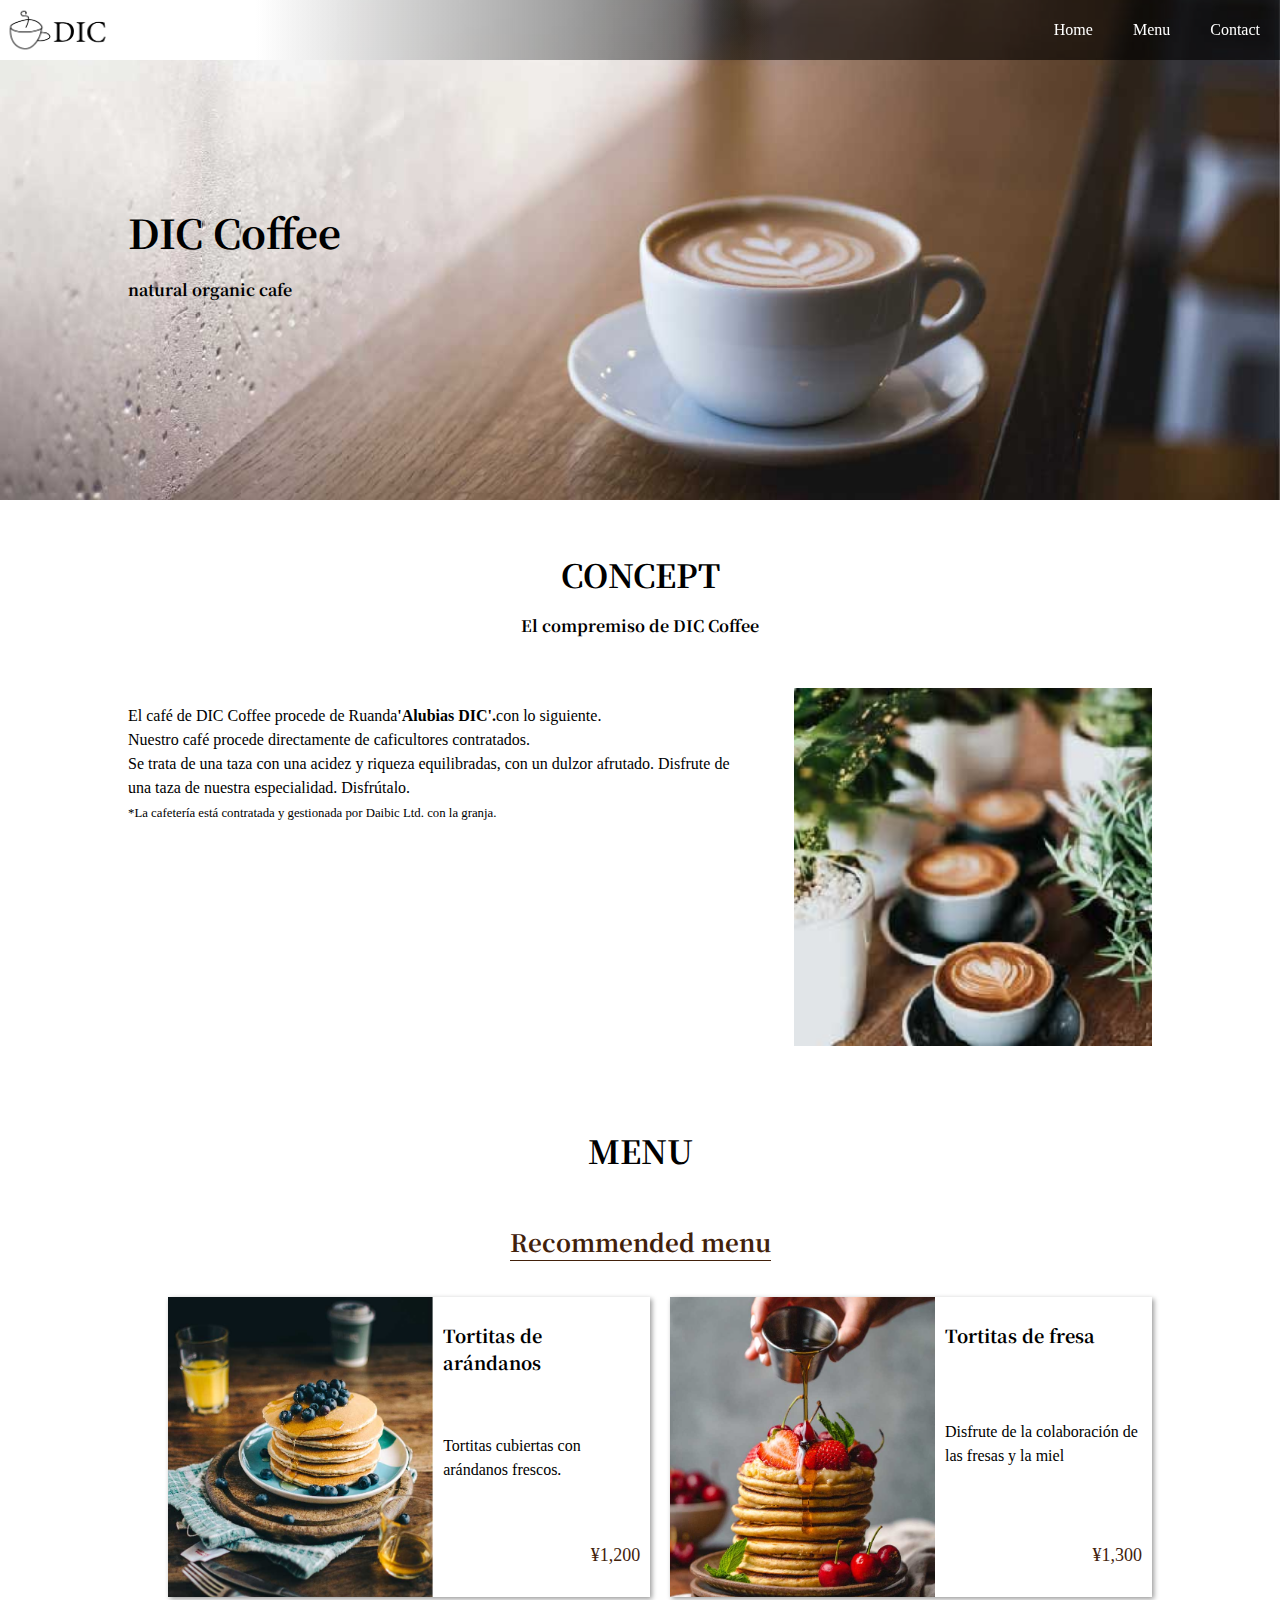
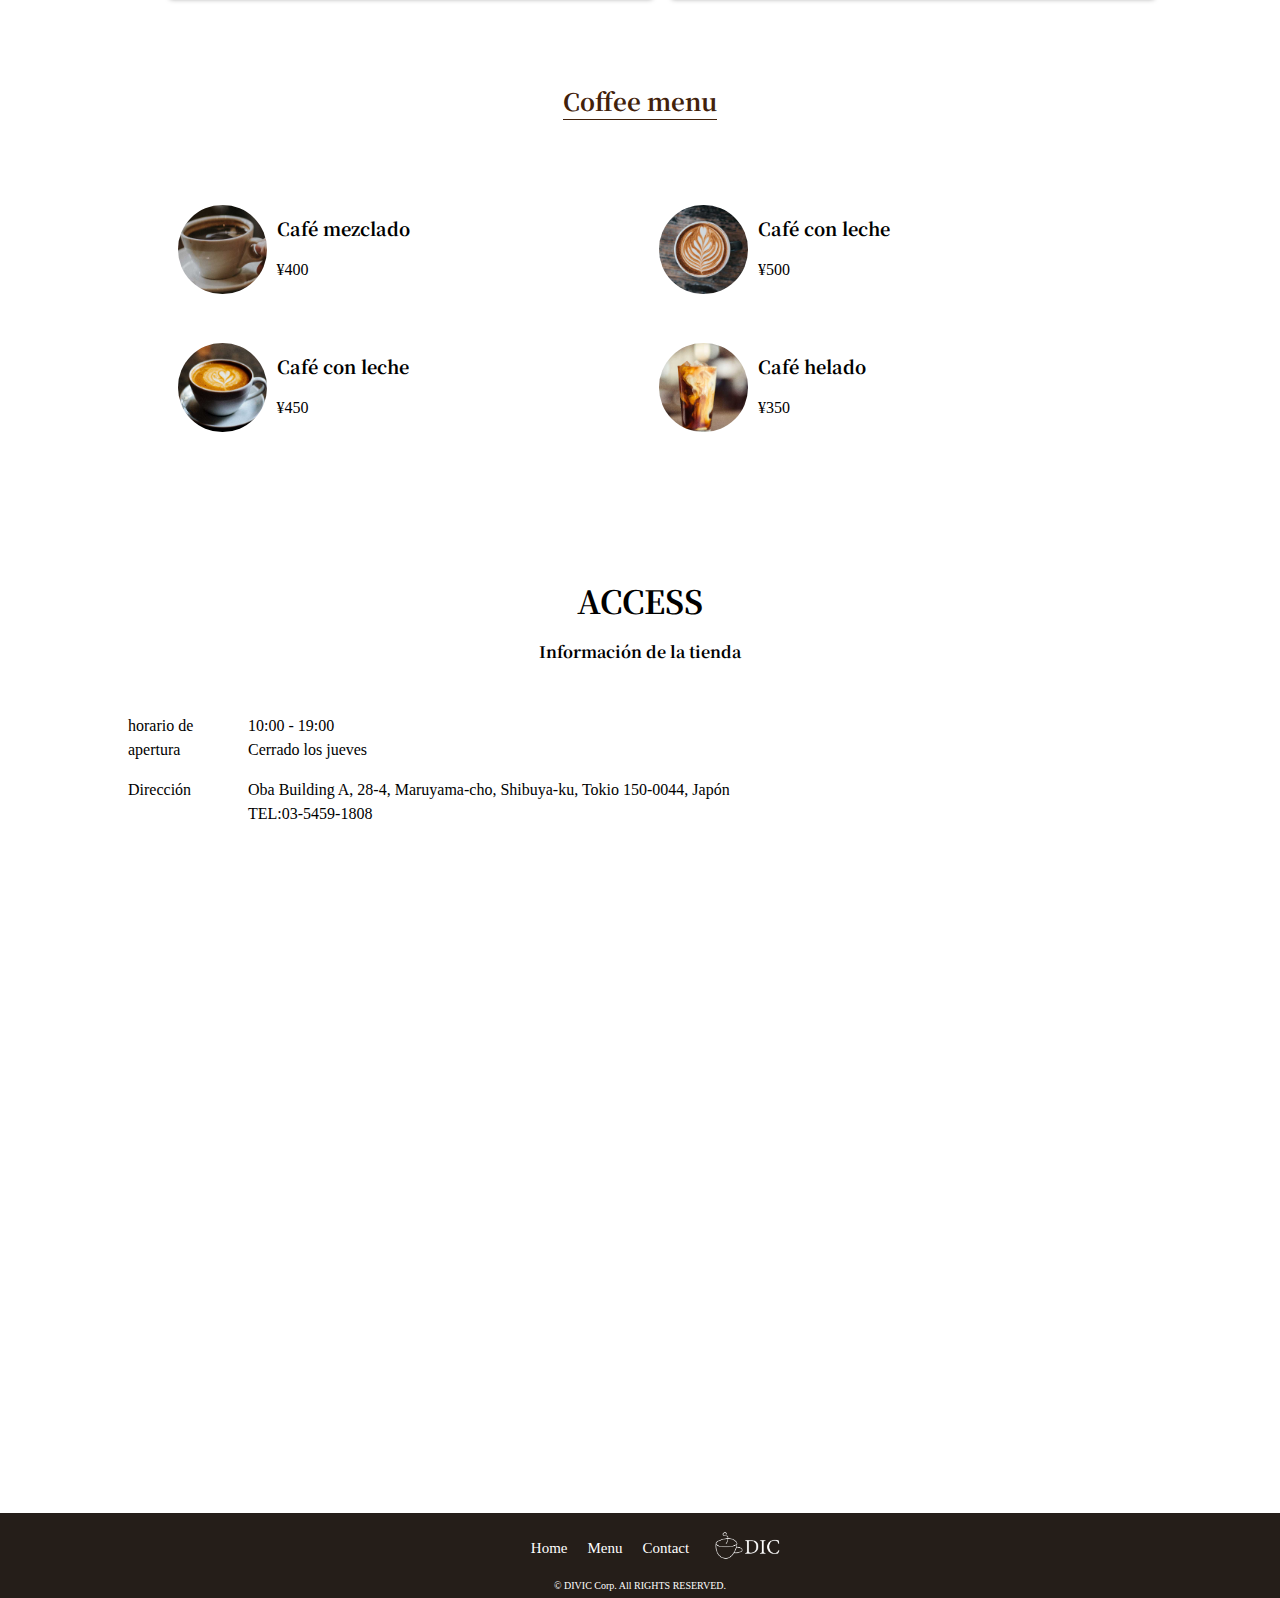
<file: dic_cafe/dic_cafe5/index.html>
<!DOCTYPE html>
<html lang="Es">
    <head>
        <meta charset="utf-8">
        <title>DIC cafe</title>
        <link href="CSS/normalize.css" rel="stylesheet">
        <link href="CSS/main.css" rel="stylesheet">
        <link href="https://fonts.googleapis.com/css2?family=Noto+Serif+JP:wght@400;700&display=swap" rel="stylesheet">
    </head>
    <body>
        <header>
            <nav class="header_nav">
                <a href="index.html" class="logo"><img src="imagenes/sample_logo_k.png"></a>
                <ul class="global_nav">
                    <a href="index.html" class="global_nav_item"><li>Home</li></a>
                    <a href="#menu" class="global_nav_item"><li>Menu</li></a>
                    <a href="contact.html" class="global_nav_item"><li>Contact</li></a>
                </ul>
            </nav>
            <div class="key section_inner">
                <h1>
                    DIC Coffee
                </h1>
                <p>
                    natural organic cafe 
                </p>
            </div>
        </header>
        <section>
            <article class="section_inner">
                <div class="section_title">
                    <h1>CONCEPT</h1>
                    <P>El compremiso de DIC Coffee</P>
                </div>
                <div class= "concept_inner">
                <p class="largor">
                    El café de DIC Coffee procede de Ruanda<strong>'Alubias DIC'.</strong>con lo siguiente.<br>
                    Nuestro café procede directamente de caficultores contratados.<br>
                    Se trata de una taza con una acidez y riqueza equilibradas, con un dulzor afrutado. Disfrute de una taza de nuestra especialidad. Disfrútalo.<br>
                    <small>*La cafetería está contratada y gestionada  por Daibic Ltd. con la granja.</small>
                </p>
                <img src="imagenes/sample_concept.jpg" class="section_imagenes">
                </div>
            </article>
            <article class="section_inner menu_section">
                <h1 class="section_title" id="menu">MENU</h1>
                <section>
                    <div class="center">
                        <h1 class="menu_title">Recommended menu</h1>
                    </div>
                    <ul class="menu_list menu_list_recommended">
                        <li class="menu_item">
                            <div class="menu_item_content">
                                <h2 class="menu_item_title">
                                    Tortitas de arándanos
                                </h2>
                                <p>
                                    Tortitas cubiertas con arándanos frescos.
                                </p>
                                <p class="menu_item_price">
                                    ¥1,200
                                </p>
                            </div>
                            <img src="imagenes/sample_pancake1.jpg" class="menu_item_image">
                        </li>
                        <li class="menu_item">
                            <div class="menu_item_content">
                                <h2 class="menu_item_title">
                                    Tortitas de fresa
                                </h2>
                                <p>
                                    Disfrute de la colaboración de las fresas y la miel
                                </p>
                                <p class="menu_item_price">
                                    ¥1,300
                                </p>
                            </div>
                            <img src="imagenes/sample_pancake2.jpg" class="menu_item_image">
                        </li>
                    </ul>
                </section>
                <section>
                    <div class="center">
                        <h1 class="menu_title">
                            Coffee menu
                        </h1>
                    </div>
                    <ul class="menu_list coffee_menu">
                        <li class="caffee_menu_list_item">
                            <div class="caffee_menu_content">
                                <h2 class="menu_item_title">
                                    Café mezclado
                                </h2>
                                <p class="caffee_menu_price">
                                    ¥400
                                </p>
                            </div>
                            <img src="imagenes/sample_cafe1.jpg" class="coffee_menu_image">
                        </li>
                        <li class="caffee_menu_list_item">
                            <div class="caffee_menu_content">
                                <h2 class="menu_item_title">
                                    Café con leche
                                </h2>
                                <p class="caffee_menu_price">
                                    ¥500
                                </p>
                            </div>
                            <img src="imagenes/sample_cafe2.jpg" class="coffee_menu_image">
                        </li>
                        <li class="caffee_menu_list_item">
                            <div class="caffee_menu_content">
                                <h2 class="menu_item_title">
                                    Café con leche
                                </h2>
                                <p class="caffee_menu_price">
                                    ¥450
                                </p>
                            </div>
                            <img src="imagenes/sample_cafe3.jpg" class="coffee_menu_image">
                        </li>
                        <li class="caffee_menu_list_item">
                            <div class="caffee_menu_content">
                                <h2 class="menu_item_title">
                                    Café helado
                                </h2>
                                <p class="caffee_menu_price">
                                    ¥350
                                </p>
                            </div>
                            <img src="imagenes/sample_cafe4.jpg" class="coffee_menu_image">
                        </li>
                    </ul>
                </section>
            </article>
            <article class="section_inner">
                <div class="section_title">
                    <h1>ACCESS</h1>
                    <p>Información de la tienda</p>
                </div>
                <dl class="info">
                    <dt class="info_title">horario de apertura</dt>
                    <dd>10:00 - 19:00<br> Cerrado los jueves</dd>
                </dl>
                <dl class="info">
                    <dt class="info_title">Dirección</dt>
                    <dd>Oba Building A, 28-4, Maruyama-cho, Shibuya-ku, Tokio 150-0044, Japón<br>TEL:03-5459-1808</dd>
                </dl>
                <div class="frame_area">
                    <iframe src="https://www.google.com/maps/embed?pb=!1m18!1m12!1m3!1d3241.8625569899887!2d139.6922821152582!3d35.65575778020021!2m3!1f0!2f0!3f0!3m2!1i1024!2i768!4f13.1!3m3!1m2!1s0x60188b55bb707eff%3A0x5f04575eb7aca63e!2z44CSMTUwLTAwNDQg5p2x5Lqs6YO95riL6LC35Yy65YaG5bGx55S677yS77yY4oiS77yUIE9iYSBCbGQuIEHppKg!5e0!3m2!1sja!2sjp!4v1589613763992!5m2!1sja!2sjp" width="600" height="450" frameborder="0" style="border:0;" allowfullscreen="" aria-hidden="false" tabindex="0" id="map" class="frame_child"></iframe>
                </div>
            </article>
        </section>
        <footer class="footer">
            <nav>
                <ul class="footer_nav">
                    <a href="index.html" class="footer_nav_item"><li>Home</li></a>
                    <a href="#menu" class="footer_nav_item"><li>Menu</li></a>
                    <a href="contact.html" class="footer_nav_item"><li>Contact</li></a>
                    <a href="index.html" class="footer_nav_item">
                        <li>
                            <img src="imagenes/sample_logo_w.png"  class="footer_logo">
                        </li>
                    </a>
                </ul>
            </nav>
            <p class="footer_right">© DIVIC Corp. All RIGHTS RESERVED.</p>
        </footer>
    </body>
</html>
</file>
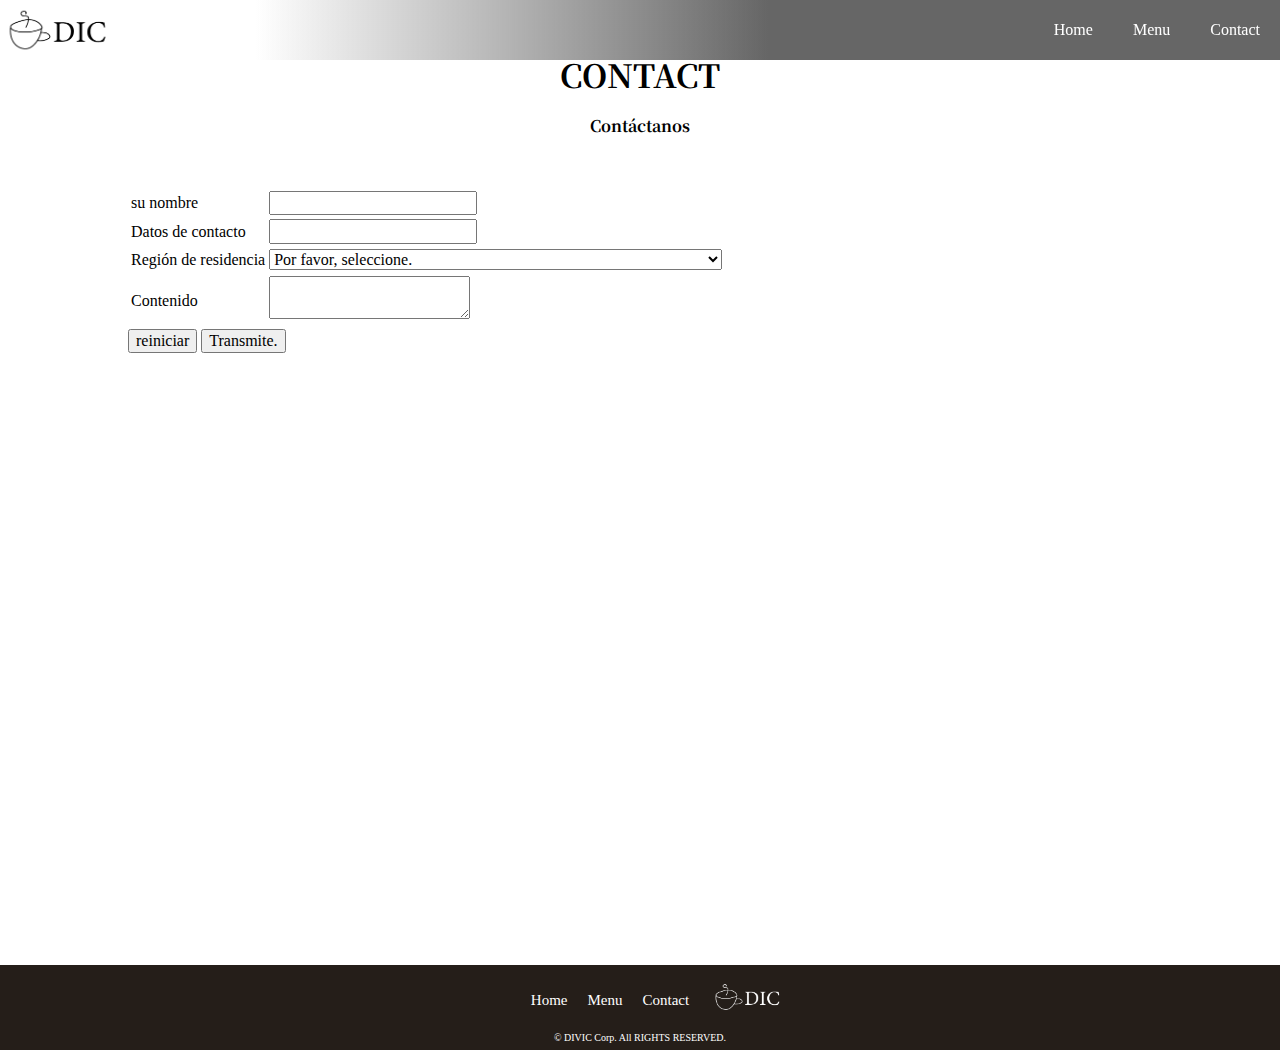
<file: dic_cafe/dic_cafe5/contact.html>
<!DOCTYPE html>
<html lang="Es">
    <head>
        <meta charset="utf-8">
        <title>DIC cafe</title>
        <link href="CSS/normalize.css" rel="stylesheet">
        <link href="CSS/main.css" rel="stylesheet">
        <link href="https://fonts.googleapis.com/css2?family=Noto+Serif+JP:wght@400;700&display=swap" rel="stylesheet">
    </head>
    <body>
        <header class="sub_header">
            <nav class="header_nav">
                <a href="index.html" class="logo"><img src="imagenes/sample_logo_k.png"></a>
                <ul class="global_nav">
                    <a href="index.html" class="global_nav_item"><li>Home</li></a>
                    <a href="blueberry_pancakes.html" class="global_nav_item"><li>Menu</li></a>
                    <a href="contact.html" class="global_nav_item"><li>Contact</li></a>
                </ul>
            </nav>
        </header>
        <section class="section_inner">
            <div class="section_title">
                <h1>CONTACT</h1>
                <P>Contáctanos</P>
            </div>
            <form action="#" method="POST">
                <table class="contact">
                    <tr class="contact_line">
                        <td class="contact_sign"><label for="name">su nombre</label></td>
                        <td class="contact_input"><input type="text" name="name" id="name"></td>
                    </tr>
                    <tr class="contact_line">
                        <td class="contact_sign"><label for="phonenumber">Datos de contacto</label></td>
                        <td class="contact_input"><input type="tel" name="phonenumber" id="phonenumber"></td>
                    </tr>
                    <tr class="contact_line">
                        <td class="contact_sign"><label for="region">Región de residencia</label></td>
                        <td>
                            <select id="region">
                                <option value="0">Por favor, seleccione.</option>
                                <option value="1">Hokkaido</option>
                                <option value="2">Tohoku (las seis prefecturas más septentrionales de Honshu)</option>
                                <option value="3">Kantou (mitad oriental de Japón, incluido Tokio)</option>
                                <option value="4">centro</option>
                                <option value="5">Kinki (región alrededor de Osaka, Kioto y Nara)</option>
                                <option value="6">Chugoku y Shikoku</option>
                                <option value="7">Kyushu (la más meridional de las cuatro islas principales de Japón)</option>
                            </select>
                        </td>
                    </tr>
                    <tr class="contact_content">
                        <td class="contact_sign"><label for="content">Contenido</label></td>
                        <td class="contact_input"><textarea name="content" id="content"></textarea></td>
                    </tr>
                </table>
                <div class="contact_btn_area">
                    <button type="reset">reiniciar</button>
                    <button type="submit">Transmite.</button>
                </div>   
            </form>    
        </section>
        <footer class="footer">
            <nav>
                <ul class="footer_nav">
                    <a href="index.html" class="footer_nav_item"><li>Home</li></a>
                    <a href="blueberry_pancakes.html" class="footer_nav_item" ><li>Menu</li></a>
                    <a href="contact.html" class="footer_nav_item"><li>Contact</li></a>
                    <a href="index.html" class="footer_nav_item">
                        <li>
                            <img src="imagenes/sample_logo_w.png" class="footer_logo">
                        </li>
                    </a>
                </ul> 
            </nav>
            <p class="footer_right">© DIVIC Corp. All RIGHTS RESERVED.</p>
        </footer>
    </body>
</html>
</file>
<file: dic_cafe/dic_cafe5/CSS/main.css>
@charset "utf-8";
html {
  height: 100%;
}
body {
  position: relative;
  padding-bottom: 75px;
  min-height: 100%;
}
li {
  list-style: none;
}
p, ul {
  margin: 0;
  padding: 0;
}
ul {
  display: block;
  list-style-type: disc;
  margin-block-start: 1em;
  margin-block-end: 1em;
  margin-inline-start: 0px;
  margin-inline-end: 0px;
  padding-inline-start: 40px;
  unicode-bidi: isolate;
}
p {
  display: block;
  margin-block-start: 1em;
  margin-block-end: 1em;
  margin-inline-start: 0px;
  margin-inline-end: 0px;
  unicode-bidi: isolate;
}
div,li {
  box-sizing: border-box;
}
.section_inner{
  padding: 50px 10% 30px;
}
.key {
  height: 500px;
  background: center / cover no-repeat url("../imagenes/sample_key.jpg");
  font-family: 'Noto Serif JP', serif;
  font-weight: bold;
  justify-content: center;
  flex-direction: column;
  display: flex;
 }
 h2 {
  display: block;
  font-size: 1.5em;
  margin-block-start: 0.83em;
  margin-block-end: 0.83em;
  margin-inline-start: 0px;
  margin-inline-end: 0px;
  font-weight: bold;
  unicode-bidi: isolate;
}
 .key h1{
    font-size: 2.5rem;
 }
 .section_title {
    font-family: 'Noto Serif JP', serif;
   font-weight: bold;
   text-align: center;
   margin-bottom: 50px;
 }
 .menu_title {
   display: inline-block;
   font-family: 'Noto Serif JP', serif;
   font-size: 1.5rem;
   color: #42210b;
   border-bottom: solid #42210b 1px;
   margin-bottom: 20px;
 }
 .center {
   text-align: center;
 }
 .coffee_menu_image {
  width: 20%;
  border-radius: 50%;
 }
 .header_nav {
  background:  rgba(0,0,0,.6);
  display: flex;
  height: 60px;
  justify-content: space-between;
  align-items: stretch;
  position: fixed;
  top:0;
  width: 100%;
  z-index: 1000;
}
.header_nav {
  background: linear-gradient(90deg, #fff 20%, rgba(0,0,0,.6) 60%);
}
.global_nav_item {
  color: #fff;
  text-decoration: none;
  display: flex;
  align-items: center;
  padding: 0 20px;
}
.global_nav_item:hover {
  background: #fff;
  color: #42210b;
}
.global_nav {
  display: flex;
  align-items: stretch;
}
.logo {
  width: 120px;
  display: flex;
  align-items: center;
}
.logo img{
  width: 100%;
}
.largor {
  width:60%
}
.section_imagenes {
  width:35%
}
img {
  border-style: none;
}
img {
  overflow-clip-margin: content-box;
}
.concept_inner {
  display: flex;
  justify-content: space-between;
}
.concept_image {
  width: 35%;
}
.menu_section{
  background: url("../imagenes/sample_menu_bg.jpg") no-repeat bottom;
  background-size: 100%;
  background-attachment: fixed;
}
.section_title {
  font-family: 'Noto Serif JP', serif;
  text-align: center;
  margin-bottom: 50px;
}
article {
  display: block;
  unicode-bidi: isolate;
}
.menu_title {
  display: inline-block;
  font-family: 'Noto Serif JP', serif;
  text-align: center;
  font-size: 1.5rem;
  color: #42210b;
  border-bottom: solid #42210b 1px;
  margin-bottom: 20px;
}
.menu_list {
  display: flex;
  justify-content: space-between;
  flex-wrap: wrap;
}
.menu_list_recommended {
  padding-bottom: 50px;
}
.menu_item {
  width: 49%;
  display: flex;
  flex-direction: row-reverse;
  box-shadow: 2px 2px 5px rgba(0, 0, 0, 0.4);
  margin-bottom: 20px;
}
.menu_item_content {
  width: 45%;
  padding: 10px;
  display: flex;
  flex-direction: column;
  justify-content: space-between;
  background: #fff;
}
.menu_item_title {
  font-size: 18px;
  font-family: 'Noto Serif JP', serif;
}
.menu_item_price {
  color: #42210b;
  font-size: 18px;
  text-align: right;
}
.menu_item_image {
  width: 55%;
  object-fit: cover;
  height: 300px;
}
.coffee_menu {
  background: #fff;
  padding: 20px;
  margin: 20px;
}
.caffee_menu_list_item {
  width: 49%;
  display: flex;
  flex-direction: row-reverse;
  align-items: center;
  padding: 10px;
}
.caffee_menu_content {
  width: 80%;
  padding: 10px;
}
.caffee_menu_image {
  width: 20%;
  border-radius: 50%;
}
div {
  display: block;
  unicode-bidi: isolate;
}
li {
  text-align: -webkit-match-parent;
}
.info {
  display: flex;
}
dl {
  display: block;
  margin-block-start: 1em;
  margin-block-end: 1em;
  margin-inline-start: 0px;
  margin-inline-end: 0px;
  unicode-bidi: isolate;
}
.info_title {
  width: 80px;
}
dt {
  display: block;
  unicode-bidi: isolate;
}
.frame_area {
  position: relative;
  width: 100%;
  padding-top: 56.25%;
}
.frame_child {
  position: absolute;
  top: 0;
  right: 0;
  width: 100%;
  height: 100%;
}
element.style {
  border: 0;
}
iframe {
  overflow-clip-margin: content-box !important;
  overflow: clip !important;
  border-width: 2px;
  border-style: inset;
  border-color: initial;
  border-image: initial;
}

.footer {
  width: 100%;
  background: #251e19;
  position: absolute;
  bottom: -75px;
  padding-bottom: 10px;
  height: 75px;
}
footer {
  display: block;
  unicode-bidi: isolate;
}
.footer_nav {
  display: flex;
  justify-content: center;
  margin-bottom: 10px;
}
.footer_nav_item {
  padding: 0 10px;
  display: flex;
  flex-direction: column;
  justify-content: center;
  color: white;
  text-decoration: none;
  font-size: 15px;
}
a {
  background-color: transparent;
}
.footer_logo {
  width: 80px;
}
.footer_right {
  color: white;
  text-align: center;
  font-size: 10px;
}
</file>
